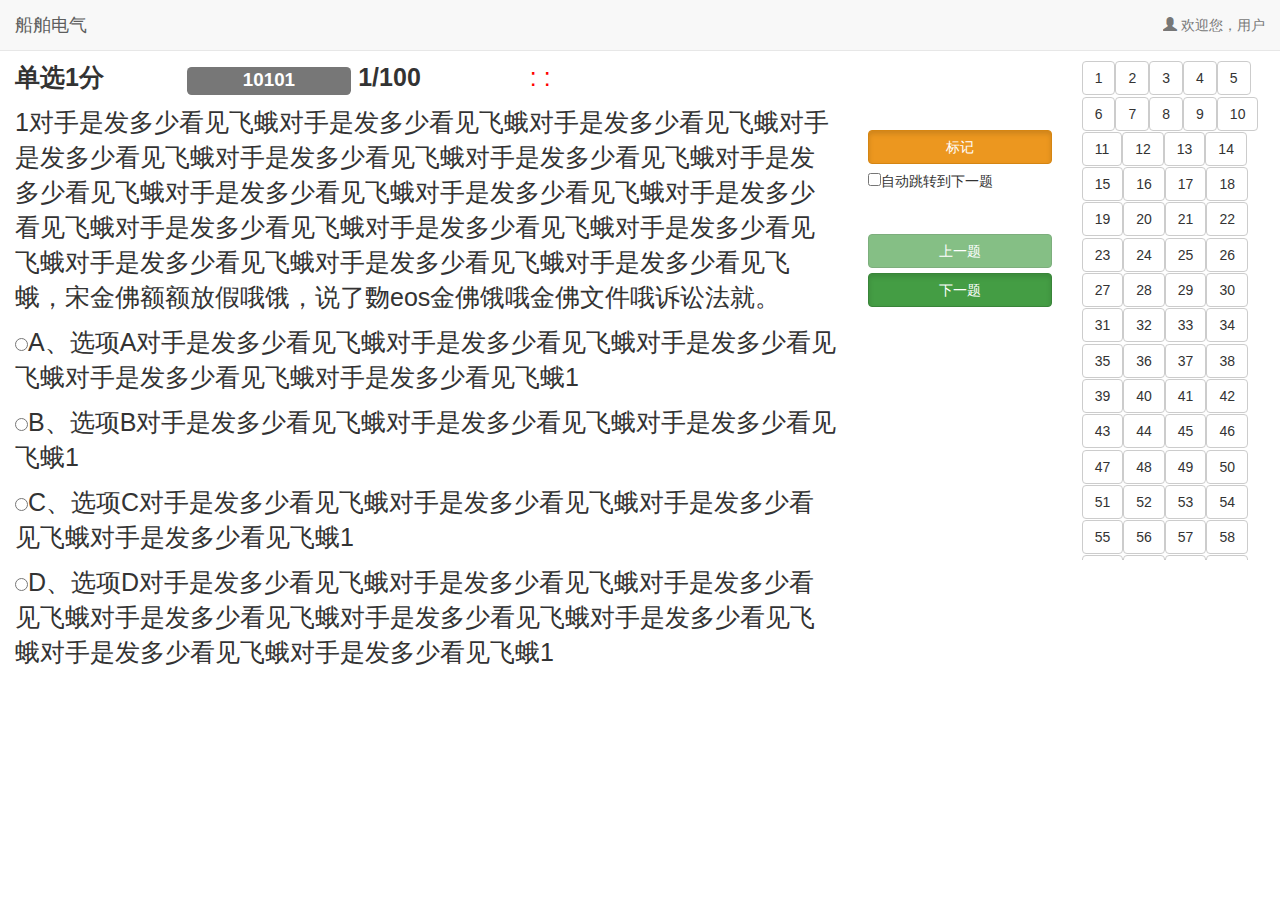
<file: index.html>
<!DOCTYPE html>
<html lang="en-zn">
<head>
    <meta charset="UTF-8">
    <meta name="viewport" content="width=device-width, initial-scale=1.0">
    <meta http-equiv="X-UA-Compatible" content="ie=edge">
    <!-- 上述3个meta标签*必须*放在最前面，任何其他内容都*必须*跟随其后！ -->
    <title>my first bootstrap3 webpage</title>
    <link rel="stylesheet" href="./css/bootstrap.min.css">
    <link rel="stylesheet" href="./css/main.css">
    <!-- bootstrap样式文件添加在上面 -->
</head>
<body>
    
 
  
    <nav class="navbar navbar-default navbar-fixed-top" role="navigation">
                    <!-- nav标签指明一个导航栏，固定在顶部 -->
        <div class="container-fluid">
                        <!-- 所有的内容在div.container -->
            <div class="navbar-header">
                <button type="button" class="navbar-toggle" data-toggle="collapse"
                    data-target="#example-navbar-collapse">
                <span class="sr-only">切换导航</span>
                <span class="icon-bar"></span>
                <span class="icon-bar"></span>
                <span class="icon-bar"></span>
                </button>
            <!-- 用于后面的数据整合到这个按钮，这个按钮会跳到后面去 -->
                <a href="#" class="navbar-brand" style="width: 200px">船舶电气</a>
            </div>
                        <!-- 第一个div.navbar-header内含一个a标签 -->
            





                        <!-- 第二个div标签含有一个无序列表 -->

            <div class="collapse navbar-collapse" id="example-navbar-collapse">

                    <!-- div下可以包含p文本，也可包含ul无序列表 -->
                <ul class="nav navbar-nav navbar-right">
 
                    <li><a href="#"><span class="glyphicon glyphicon-user"></span> 
                            欢迎您，<span >用户</span></a>
                    </li>
                                        <!-- 这个标签有一个span，在文字前面加上图标  -->
                </ul> 

            </div>     
        </div>
    </nav>


    <div class="container-fluid">
            <div class="row clearfix">
                <!-- <div>
                    <button type="button" class="toggle" data-toggle="collapse"
                        data-target="#questionstate">
                        <span class="sr-only">面板切换</span>
                        <span class="icon-bar"></span>
                    </button> 
                </div> -->
                <!-- 以上可以实现面板收缩，右边的面板左移 -->

                <div id="question" class="col-md-8 column">
                    <div class="row clearfix">
                        <div class="col-md-12 column">
                            <p id="questioninfo">
                                <span style="display: inline-block;width:20%"> <b>单选1分</b> </span> 
                                <span class="label label-default" style="display: inline-block;width:20%">10101</span>
                                <span style="display: inline-block;width:20%"><b>1/100</b> </span>
                                <span style="display: inline-block;color:red;font-size:25px">
                                        <span id="hour"></span>
                                        <span>:</span>
                                        <span id="minute"></span>
                                        <span>:</span>
                                        <span id="second"></span>
                                </span>   
                            </p>
                        </div>
                    </div>
                    <div class="row clearfix">
                        <div class="col-md-12 column">
                            <p id="questionbody"></p>
                        </div>
                    </div>
                    <div class="row clearfix">
                        <div class="col-md-12 column">
                                <form role="form">
                                        <div class="form-group">                                           
                                              <p> <input type="radio" name="answer" value="A"></input><span id="answerA"></span></p> 
                                              <p> <input type="radio" name="answer" value="B"></input><span id="answerB"></span></p> 
                                              <p> <input type="radio" name="answer" value="C"></input><span id="answerC"></span></p> 
                                              <p> <input type="radio" name="answer" value="D"></input><span id="answerD"></span></p>                                            
                                        </div>
                                </form>
                        </div>
                    </div>
                </div>
                <div id="questionbtn" class="col-md-2 column">
                     <br>
                     <br>
                     <button type="button" id="attention" class="btn btn-default active btn-block btn-warning">标记</button>
                     <span style="display: block"><input type="checkbox" name="zidong" id="zidong" value=0>自动跳转到下一题</input></span>
                     <br>
                     <button type="button" id="prevtimu" class="btn btn-default active btn-block btn-success">上一题</button> 
                     <button type="button" id="nexttimu" class="btn btn-default btn-block active btn-success">下一题</button> 
                     <button type="button" id="submit" class="btn btn-default active btn-block btn-info">交卷</button>
                </div>
                <div id="questionstate" class="col-md-2 column">

                </div>
            </div>
        </div>

    <script src="./js/jquery.min.js"></script>
    <script src="./js/bootstrap.min.js"></script>
    <script src="./js/main.js"></script>
    <!-- jquery和bootstrap的js文件添加在body最后 -->
</body>
</html>
</file>
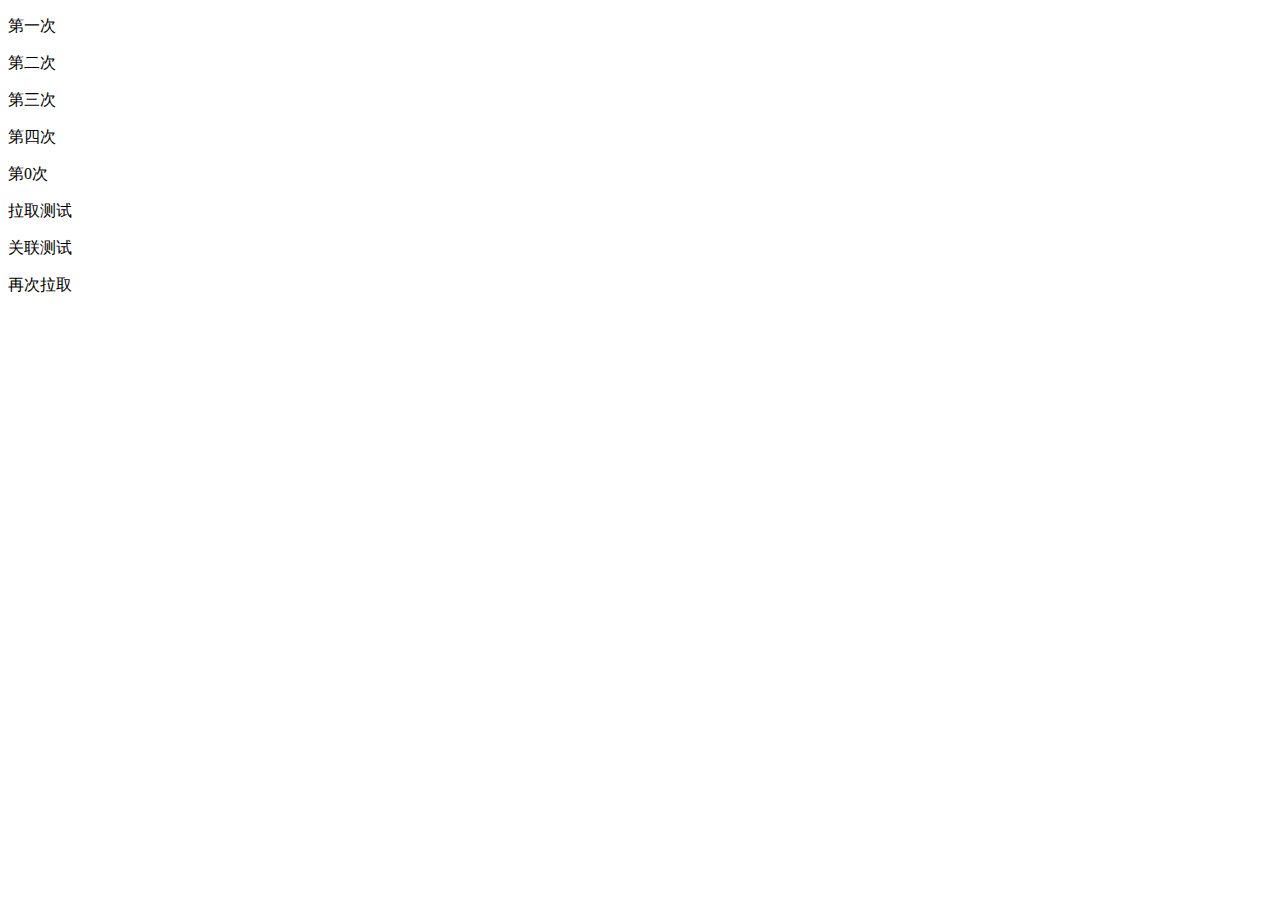
<file: jq001.html>
<!DOCTYPE html>
<html lang="en">
<head>
    <meta charset="UTF-8">
    <meta name="viewport" content="width=device-width, initial-scale=1.0">
    <meta http-equiv="X-UA-Compatible" content="ie=edge">
    <title>Document</title>
    <base target="_blank">
</head>
<body>
    <p>第一次</p>
    <P>第二次</P>
    <P>第三次</P>
    <p>第四次</p>
    <P>第0次</P>
    <p>拉取测试</p>
    <p>关联测试</p>
    <p>再次拉取</p>
    <script>

        (function(){
            jQuery=function(){
                return new jQuery.fn.init()
            };

            jQuery.fn=jQuery.prototype={
                info:function(){
                    alert("hello");
                },
                init:function(){
                    this.b=15;
                }
            };
            jQuery.fn.init.prototype=jQuery.prototype;
            // jQuery().info();
        })();   
    
    </script>

</body>
</html>
</file>
<file: css/main.css>
body {
    padding-top: 60px;
    line-height: 35px;
}

#question {
    font-size: 25px;
}

#questionstate {
    height:500px;
    overflow-y: auto;
}
</file>
